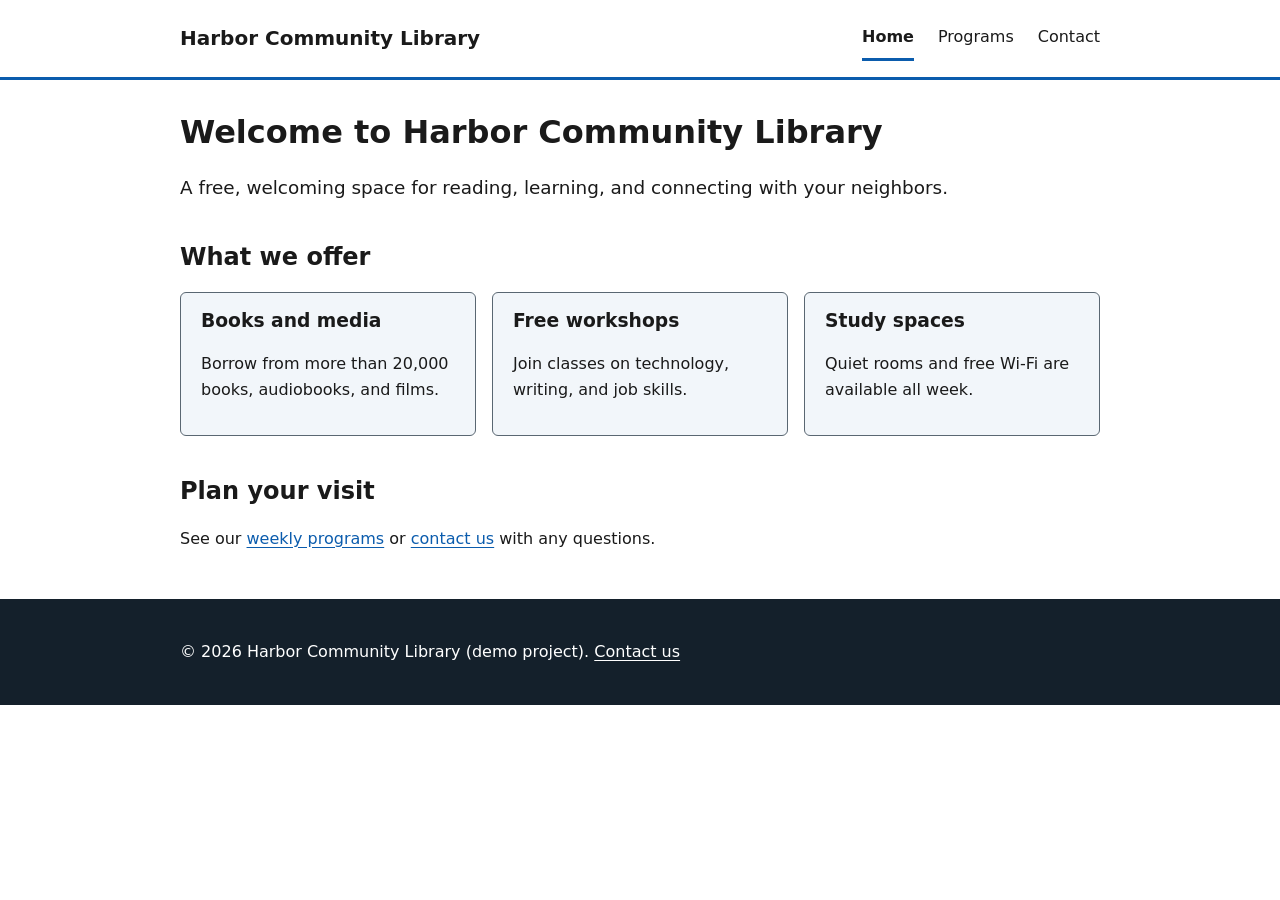
<file: index.html>
<!DOCTYPE html>
<html lang="en">
<head>
  <meta charset="UTF-8">
  <meta name="viewport" content="width=device-width, initial-scale=1">
  <title>Home | Harbor Community Library</title>
  <meta name="description" content="Harbor Community Library offers books, programs, and free community resources for everyone.">
  <link rel="stylesheet" href="css/style.css">
  <script src="js/main.js" defer></script>
</head>
<body>
  <a class="skip-link" href="#main">Skip to main content</a>

  <header class="site-header">
    <div class="container header-inner">
      <p class="logo">Harbor Community Library</p>
      <button class="nav-toggle" aria-expanded="false" aria-controls="site-nav">Menu</button>
      <nav id="site-nav" aria-label="Main">
        <ul>
          <li><a href="index.html" aria-current="page">Home</a></li>
          <li><a href="programs.html">Programs</a></li>
          <li><a href="contact.html">Contact</a></li>
        </ul>
      </nav>
    </div>
  </header>

  <main id="main" class="container">
    <h1>Welcome to Harbor Community Library</h1>
    <p class="lead">A free, welcoming space for reading, learning, and connecting with your neighbors.</p>

    <section aria-labelledby="offer-heading">
      <h2 id="offer-heading">What we offer</h2>
      <ul class="cards">
        <li>
          <h3>Books and media</h3>
          <p>Borrow from more than 20,000 books, audiobooks, and films.</p>
        </li>
        <li>
          <h3>Free workshops</h3>
          <p>Join classes on technology, writing, and job skills.</p>
        </li>
        <li>
          <h3>Study spaces</h3>
          <p>Quiet rooms and free Wi-Fi are available all week.</p>
        </li>
      </ul>
    </section>

    <section aria-labelledby="visit-heading">
      <h2 id="visit-heading">Plan your visit</h2>
      <p>See our <a href="programs.html">weekly programs</a> or <a href="contact.html">contact us</a> with any questions.</p>
    </section>
  </main>

  <footer class="site-footer">
    <div class="container">
      <p>&copy; 2026 Harbor Community Library (demo project). <a href="contact.html">Contact us</a></p>
    </div>
  </footer>
</body>
</html>
</file>
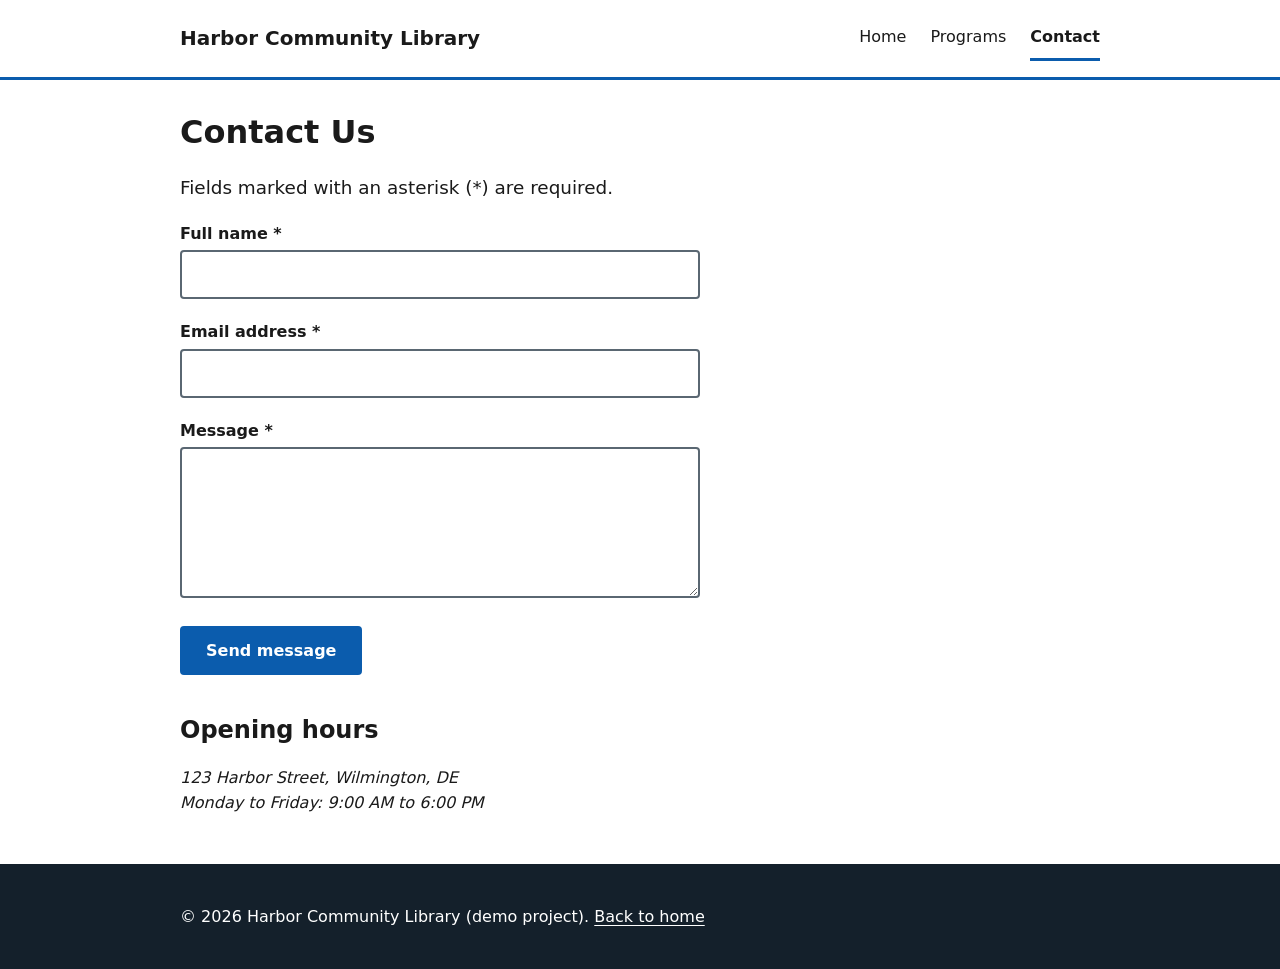
<file: contact.html>
<!DOCTYPE html>
<html lang="en">
<head>
  <meta charset="UTF-8">
  <meta name="viewport" content="width=device-width, initial-scale=1">
  <title>Contact | Harbor Community Library</title>
  <meta name="description" content="Contact Harbor Community Library.">
  <link rel="stylesheet" href="css/style.css">
  <script src="js/main.js" defer></script>
</head>
<body>
  <a class="skip-link" href="#main">Skip to main content</a>

  <header class="site-header">
    <div class="container header-inner">
      <p class="logo">Harbor Community Library</p>
      <button class="nav-toggle" aria-expanded="false" aria-controls="site-nav">Menu</button>
      <nav id="site-nav" aria-label="Main">
        <ul>
          <li><a href="index.html">Home</a></li>
          <li><a href="programs.html">Programs</a></li>
          <li><a href="contact.html" aria-current="page">Contact</a></li>
        </ul>
      </nav>
    </div>
  </header>

  <main id="main" class="container">
    <h1>Contact Us</h1>
    <p class="lead">Fields marked with an asterisk (*) are required.</p>

    <p id="form-status" role="status" aria-live="polite" class="status"></p>

    <form id="contact-form" novalidate>
      <div class="field">
        <label for="name">Full name *</label>
        <input type="text" id="name" name="name" autocomplete="name" required aria-describedby="name-error">
        <span id="name-error" class="error"></span>
      </div>

      <div class="field">
        <label for="email">Email address *</label>
        <input type="email" id="email" name="email" autocomplete="email" required aria-describedby="email-error">
        <span id="email-error" class="error"></span>
      </div>

      <div class="field">
        <label for="message">Message *</label>
        <textarea id="message" name="message" rows="5" required aria-describedby="message-error"></textarea>
        <span id="message-error" class="error"></span>
      </div>

      <button type="submit" class="btn">Send message</button>
    </form>

    <h2>Opening hours</h2>
    <address>
      123 Harbor Street, Wilmington, DE<br>
      Monday to Friday: 9:00 AM to 6:00 PM
    </address>
  </main>

  <footer class="site-footer">
    <div class="container">
      <p>&copy; 2026 Harbor Community Library (demo project). <a href="index.html">Back to home</a></p>
    </div>
  </footer>
</body>
</html>
</file>
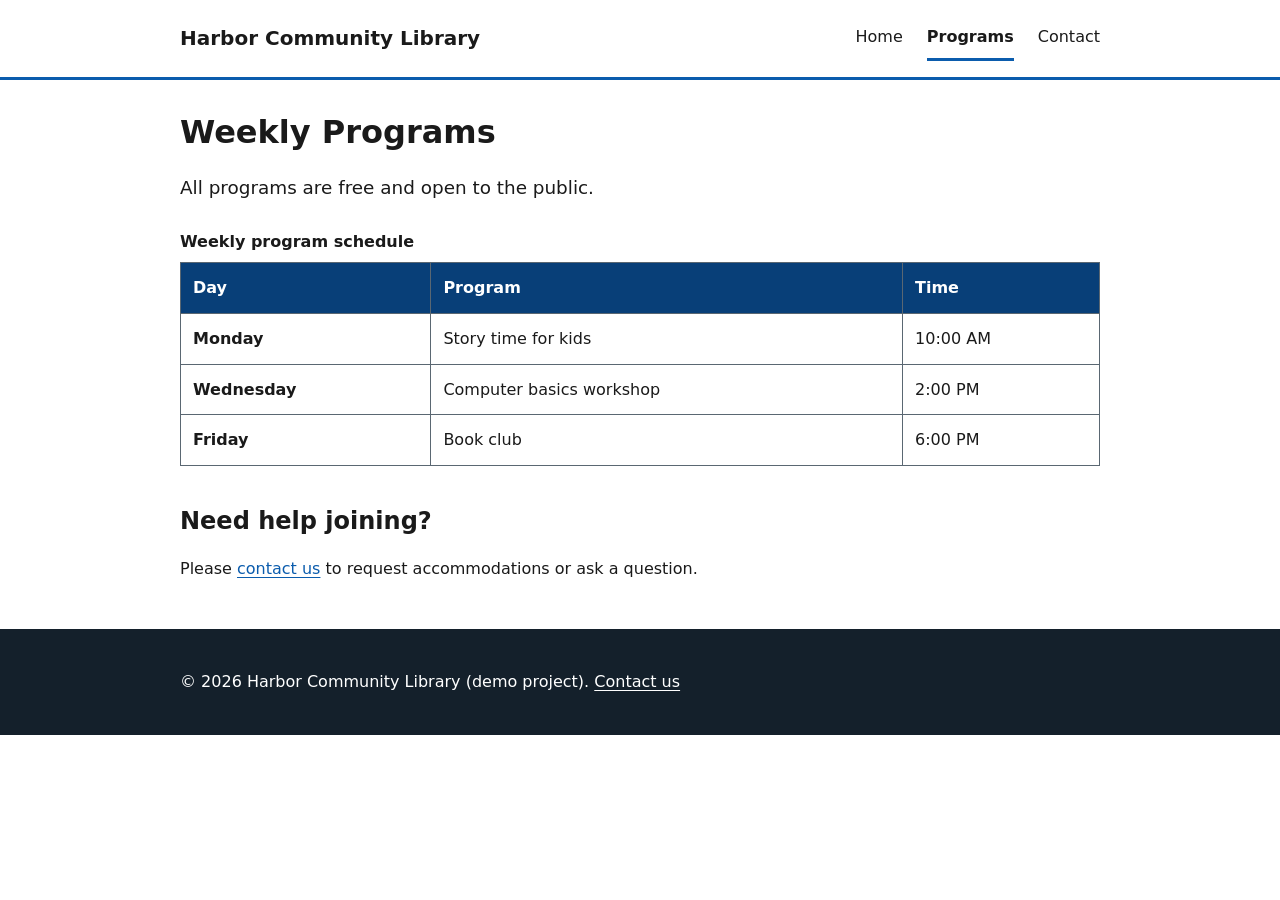
<file: programs.html>
<!DOCTYPE html>
<html lang="en">
<head>
  <meta charset="UTF-8">
  <meta name="viewport" content="width=device-width, initial-scale=1">
  <title>Programs | Harbor Community Library</title>
  <meta name="description" content="Weekly programs and workshops at Harbor Community Library.">
  <link rel="stylesheet" href="css/style.css">
  <script src="js/main.js" defer></script>
</head>
<body>
  <a class="skip-link" href="#main">Skip to main content</a>

  <header class="site-header">
    <div class="container header-inner">
      <p class="logo">Harbor Community Library</p>
      <button class="nav-toggle" aria-expanded="false" aria-controls="site-nav">Menu</button>
      <nav id="site-nav" aria-label="Main">
        <ul>
          <li><a href="index.html">Home</a></li>
          <li><a href="programs.html" aria-current="page">Programs</a></li>
          <li><a href="contact.html">Contact</a></li>
        </ul>
      </nav>
    </div>
  </header>

  <main id="main" class="container">
    <h1>Weekly Programs</h1>
    <p class="lead">All programs are free and open to the public.</p>

    <div class="table-wrap" tabindex="0" role="region" aria-labelledby="schedule-caption">
      <table>
        <caption id="schedule-caption">Weekly program schedule</caption>
        <thead>
          <tr>
            <th scope="col">Day</th>
            <th scope="col">Program</th>
            <th scope="col">Time</th>
          </tr>
        </thead>
        <tbody>
          <tr>
            <th scope="row">Monday</th>
            <td>Story time for kids</td>
            <td>10:00 AM</td>
          </tr>
          <tr>
            <th scope="row">Wednesday</th>
            <td>Computer basics workshop</td>
            <td>2:00 PM</td>
          </tr>
          <tr>
            <th scope="row">Friday</th>
            <td>Book club</td>
            <td>6:00 PM</td>
          </tr>
        </tbody>
      </table>
    </div>

    <h2>Need help joining?</h2>
    <p>Please <a href="contact.html">contact us</a> to request accommodations or ask a question.</p>
  </main>

  <footer class="site-footer">
    <div class="container">
      <p>&copy; 2026 Harbor Community Library (demo project). <a href="contact.html">Contact us</a></p>
    </div>
  </footer>
</body>
</html>
</file>
<file: css/style.css>
:root {
  --text: #1a1a1a;
  --bg: #ffffff;
  --surface: #f2f6fa;
  --primary: #0b5cad;
  --primary-dark: #083f78;
  --border: #5a6772;
  --error: #b00020;
  --footer-bg: #14202b;
  --focus-light: #ffbf47;
}

*, *::before, *::after { box-sizing: border-box; }

html { font-size: 100%; }

body {
  margin: 0;
  font-family: system-ui, -apple-system, "Segoe UI", Arial, sans-serif;
  line-height: 1.6;
  color: var(--text);
  background: var(--bg);
}

.container { max-width: 960px; margin: 0 auto; padding: 0 1.25rem; }

h1, h2, h3 { line-height: 1.25; }
h1 { font-size: 2rem; margin-top: 2rem; }
h2 { font-size: 1.5rem; margin-top: 2.5rem; }
.lead { font-size: 1.15rem; }

a { color: var(--primary); text-decoration: underline; text-underline-offset: 3px; }
a:hover { color: var(--primary-dark); }

:focus-visible { outline: 3px solid var(--primary); outline-offset: 3px; }

.skip-link {
  position: absolute;
  left: 1rem;
  top: -4rem;
  background: var(--primary-dark);
  color: #ffffff;
  padding: 0.75rem 1rem;
  z-index: 100;
}
.skip-link:focus { top: 1rem; }

.site-header { border-bottom: 3px solid var(--primary); background: var(--bg); }
.header-inner { display: flex; align-items: center; justify-content: space-between; flex-wrap: wrap; gap: 1rem; padding-top: 1rem; padding-bottom: 1rem; }
.logo { margin: 0; font-size: 1.25rem; font-weight: 700; }
nav ul { list-style: none; display: flex; gap: 1.5rem; margin: 0; padding: 0; }
nav a { color: var(--text); text-decoration: none; padding: 0.5rem 0; display: inline-block; }
nav a:hover { text-decoration: underline; }
nav a[aria-current="page"] { font-weight: 700; border-bottom: 3px solid var(--primary); }

.nav-toggle {
  display: none;
  min-height: 44px;
  padding: 0.5rem 1rem;
  font-size: 1rem;
  background: var(--bg);
  color: var(--text);
  border: 2px solid var(--border);
  border-radius: 4px;
  cursor: pointer;
}

.cards { list-style: none; padding: 0; display: grid; gap: 1rem; grid-template-columns: repeat(auto-fit, minmax(240px, 1fr)); }
.cards li { background: var(--surface); border: 1px solid var(--border); border-radius: 6px; padding: 1rem 1.25rem; }
.cards h3 { margin-top: 0; }

.table-wrap { overflow-x: auto; }
table { width: 100%; border-collapse: collapse; }
caption { text-align: left; font-weight: 700; padding: 0.5rem 0; }
th, td { border: 1px solid var(--border); padding: 0.75rem; text-align: left; }
thead th { background: var(--primary-dark); color: #ffffff; }

.field { margin-bottom: 1.25rem; max-width: 520px; }
label { display: block; font-weight: 600; margin-bottom: 0.25rem; }
input, textarea {
  width: 100%;
  min-height: 44px;
  padding: 0.6rem;
  font: inherit;
  color: var(--text);
  border: 2px solid var(--border);
  border-radius: 4px;
}
input[aria-invalid="true"], textarea[aria-invalid="true"] { border-color: var(--error); }
.error { display: block; color: var(--error); font-weight: 600; margin-top: 0.25rem; }
.status { font-weight: 600; }

.btn {
  min-height: 44px;
  padding: 0.6rem 1.5rem;
  font: inherit;
  font-weight: 600;
  color: #ffffff;
  background: var(--primary);
  border: 2px solid var(--primary);
  border-radius: 4px;
  cursor: pointer;
}
.btn:hover { background: var(--primary-dark); border-color: var(--primary-dark); }

.site-footer { margin-top: 3rem; padding: 1.5rem 0; background: var(--footer-bg); color: #ffffff; }
.site-footer a { color: #ffffff; }
.site-footer :focus-visible { outline-color: var(--focus-light); }

@media (max-width: 700px) {
  .js .nav-toggle { display: block; }
  .js #site-nav:not(.open) { display: none; }
  nav ul { flex-direction: column; gap: 0.25rem; }
  #site-nav { width: 100%; }
}

@media (prefers-reduced-motion: reduce) {
  * { animation: none !important; transition: none !important; scroll-behavior: auto !important; }
}
</file>
